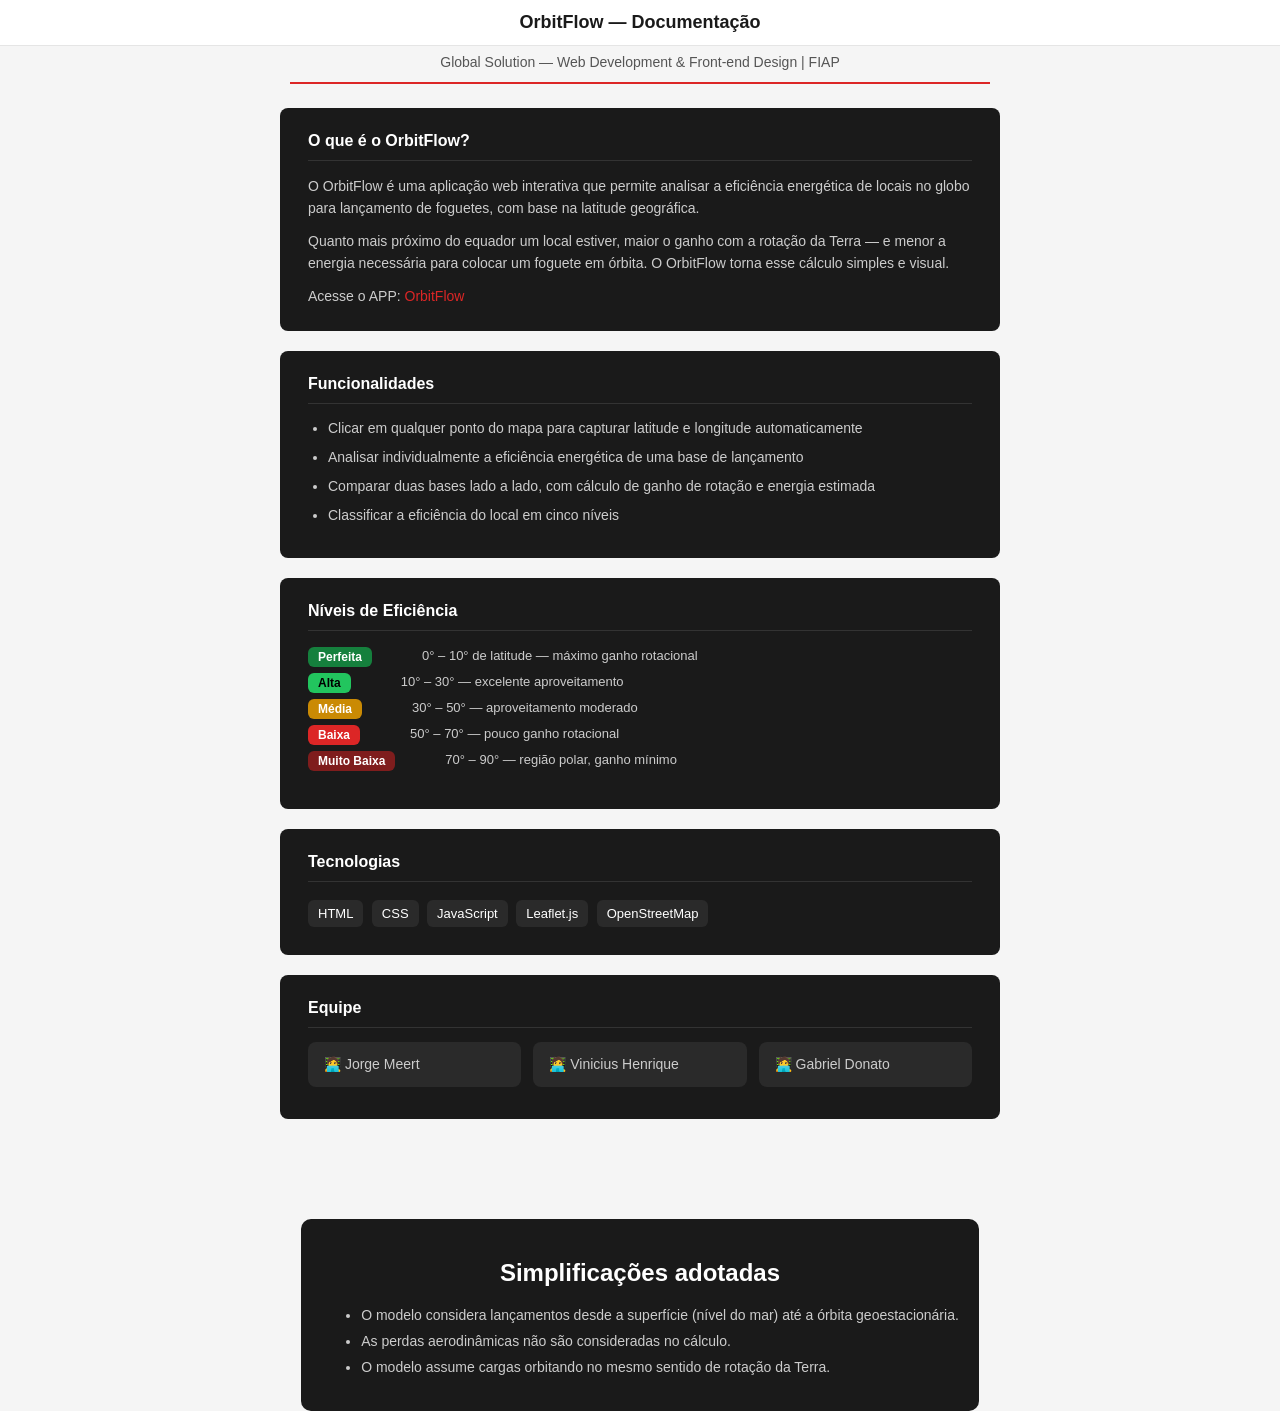
<file: doc/index.html>
<!doctype html>
<html lang="en">
  <head>
    <meta charset="UTF-8" />
    <meta name="viewport" content="width=device-width, initial-scale=1.0" />
    <title>Document</title>
    <link rel="stylesheet" href="style.css">
  </head>
  <body>
</head>
  <body>
<header>
      <h1>OrbitFlow — Documentação</h1>
      <p>Global Solution — Web Development & Front-end Design | FIAP</p>
    </header>

    <main>

      <article class="secao">
        <h2>O que é o OrbitFlow?</h2>
        <p>
          O OrbitFlow é uma aplicação web interativa que permite analisar a eficiência energética de locais no globo para lançamento de foguetes, com base na latitude geográfica.
        </p>
        <p>
          Quanto mais próximo do equador um local estiver, maior o ganho com a rotação da Terra — e menor a energia necessária para colocar um foguete em órbita. O OrbitFlow torna esse cálculo simples e visual.
        </p>
        <p>Acesse o APP: <a href="/app/app.html" target="_blank" rel="noopener noreferrer">OrbitFlow</a></p>
      </article>

      <section class="secao" aria-labelledby="titulo-funcionalidades">
        <h2 id="titulo-funcionalidades">Funcionalidades</h2>
        <ul>
          <li>Clicar em qualquer ponto do mapa para capturar latitude e longitude automaticamente</li>
          <li>Analisar individualmente a eficiência energética de uma base de lançamento</li>
          <li>Comparar duas bases lado a lado, com cálculo de ganho de rotação e energia estimada</li>
          <li>Classificar a eficiência do local em cinco níveis</li>
        </ul>
      </section>

      <section class="secao" aria-labelledby="titulo-eficiencia">
        <h2 id="titulo-eficiencia">Níveis de Eficiência</h2>
        <dl>
          <div class="ef-linha">
            <dt><span class="ef-badge" style="background:#15803d;">Perfeita</span></dt>
            <dd class="ef-desc">0° – 10° de latitude — máximo ganho rotacional</dd>
          </div>
          <div class="ef-linha">
            <dt><span class="ef-badge" style="background:#22c55e; color:#000;">Alta</span></dt>
            <dd class="ef-desc">10° – 30° — excelente aproveitamento</dd>
          </div>
          <div class="ef-linha">
            <dt><span class="ef-badge" style="background:#ca8a04;">Média</span></dt>
            <dd class="ef-desc">30° – 50° — aproveitamento moderado</dd>
          </div>
          <div class="ef-linha">
            <dt><span class="ef-badge" style="background:#dc2626;">Baixa</span></dt>
            <dd class="ef-desc">50° – 70° — pouco ganho rotacional</dd>
          </div>
          <div class="ef-linha">
            <dt><span class="ef-badge" style="background:#7f1d1d;">Muito Baixa</span></dt>
            <dd class="ef-desc">70° – 90° — região polar, ganho mínimo</dd>
          </div>
        </dl>
      </section>

      <section class="secao" aria-labelledby="titulo-tecnologias">
        <h2 id="titulo-tecnologias">Tecnologias</h2>
        <ul role="list" style="list-style:none; padding:0; margin:0;">
          <li style="display:inline;"><span class="tag">HTML</span></li>
          <li style="display:inline;"><span class="tag">CSS</span></li>
          <li style="display:inline;"><span class="tag">JavaScript</span></li>
          <li style="display:inline;"><span class="tag">Leaflet.js</span></li>
          <li style="display:inline;"><span class="tag">OpenStreetMap</span></li>
        </ul>
      </section>

      <section class="secao" aria-labelledby="titulo-equipe">
        <h2 id="titulo-equipe">Equipe</h2>
        <ul class="equipe" role="list" style="padding:0; list-style:none;">
          <li class="membro">🧑‍💻 Jorge Meert</li>
          <li class="membro">🧑‍💻 Vinicius Henrique</li>
          <li class="membro">🧑‍💻 Gabriel Donato</li>
        </ul>
      </section>

    </main>

    <footer>
      <section class="rodape" aria-labelledby="titulo-simplificacoes">
        <h2 id="titulo-simplificacoes">Simplificações adotadas</h2>
        <ul>
          <li>O modelo considera lançamentos desde a superfície (nível do mar) até a órbita geoestacionária.</li>
          <li>As perdas aerodinâmicas não são consideradas no cálculo.</li>
          <li>O modelo assume cargas orbitando no mesmo sentido de rotação da Terra.</li>
        </ul>
      </section>
    </footer>

  </body>
</html>


  </body>
</html>
</file>
<file: doc/style.css>
html, body {
        margin: 0;
        font-family: Arial, sans-serif;
        background: #f5f5f5;
        color: #1a1a1a;
      }

      header {
        margin-bottom: 20px;
        text-align: center;
      }

      header h1 {
        margin: 0;
        padding: 12px 16px;
        font-size: 18px;
        background: #ffffff;
        border-bottom: 1px solid #e5e5e5;
      }

      header p {
        margin: 8px 0 0;
        color: #555;
        font-size: 14px;
      }

      header::after {
        content: "";
        display: inline-block;
        width: 700px;
        height: 2px;
        background-color: #dc2626;
      }

      main {
        max-width: 720px;
        margin: 0 auto;
        padding: 0 20px 40px;
      }

      .secao {
        background-color: #1a1a1a;
        color: #fff;
        border-radius: 8px;
        padding: 24px 28px;
        margin-bottom: 20px;
      }

      .secao h2 {
        margin: 0 0 14px;
        font-size: 16px;
        border-bottom: 1px solid #333;
        padding-bottom: 10px;
      }

      .secao p {
        margin: 0 0 10px;
        font-size: 14px;
        line-height: 1.6;
        color: #ccc;
      }

      .secao p:last-child { margin-bottom: 0; }

      .secao ul {
        margin: 0;
        padding-left: 20px;
      }

      .secao li {
        font-size: 14px;
        color: #ccc;
        margin-bottom: 8px;
        text-align: start;
        line-height: 1.5;
      }

      .tag {
        display: inline-block;
        background-color: #2a2a2a;
        border-radius: 6px;
        padding: 4px 10px;
        font-size: 13px;
        color: #fff;
        margin: 4px 4px 4px 0;
      }

      .ef-linha {
        display: flex;
        align-items: center;
        gap: 10px;
        margin-bottom: 8px;
      }

      .ef-badge {
        border-radius: 6px;
        padding: 3px 10px;
        font-size: 12px;
        font-weight: bold;
        min-width: 80px;
        text-align: center;
      }

      .ef-desc {
        font-size: 13px;
        color: #ccc;
      }

      .equipe {
        display: flex;
        gap: 12px;
        flex-wrap: wrap;
      }

      .membro {
        background-color: #2a2a2a;
        border-radius: 8px;
        padding: 12px 16px;
        font-size: 14px;
        flex: 1;
        min-width: 140px;
      }

      footer {
        text-align: center;
        margin-top: 40px;
      }

      .rodape {
        background-color: #1a1a1a;
        color: #fff;
        text-align: center;
        display: inline-block;
        border-radius: 10px;
        padding: 20px;
      }

      .rodape li {
        margin-bottom: 10px;
        text-align: start;
        font-size: 14px;
        color: #ccc;
      }

      a { color: #dc2626; text-decoration: none; }
      a:hover { text-decoration: underline; }
</file>
